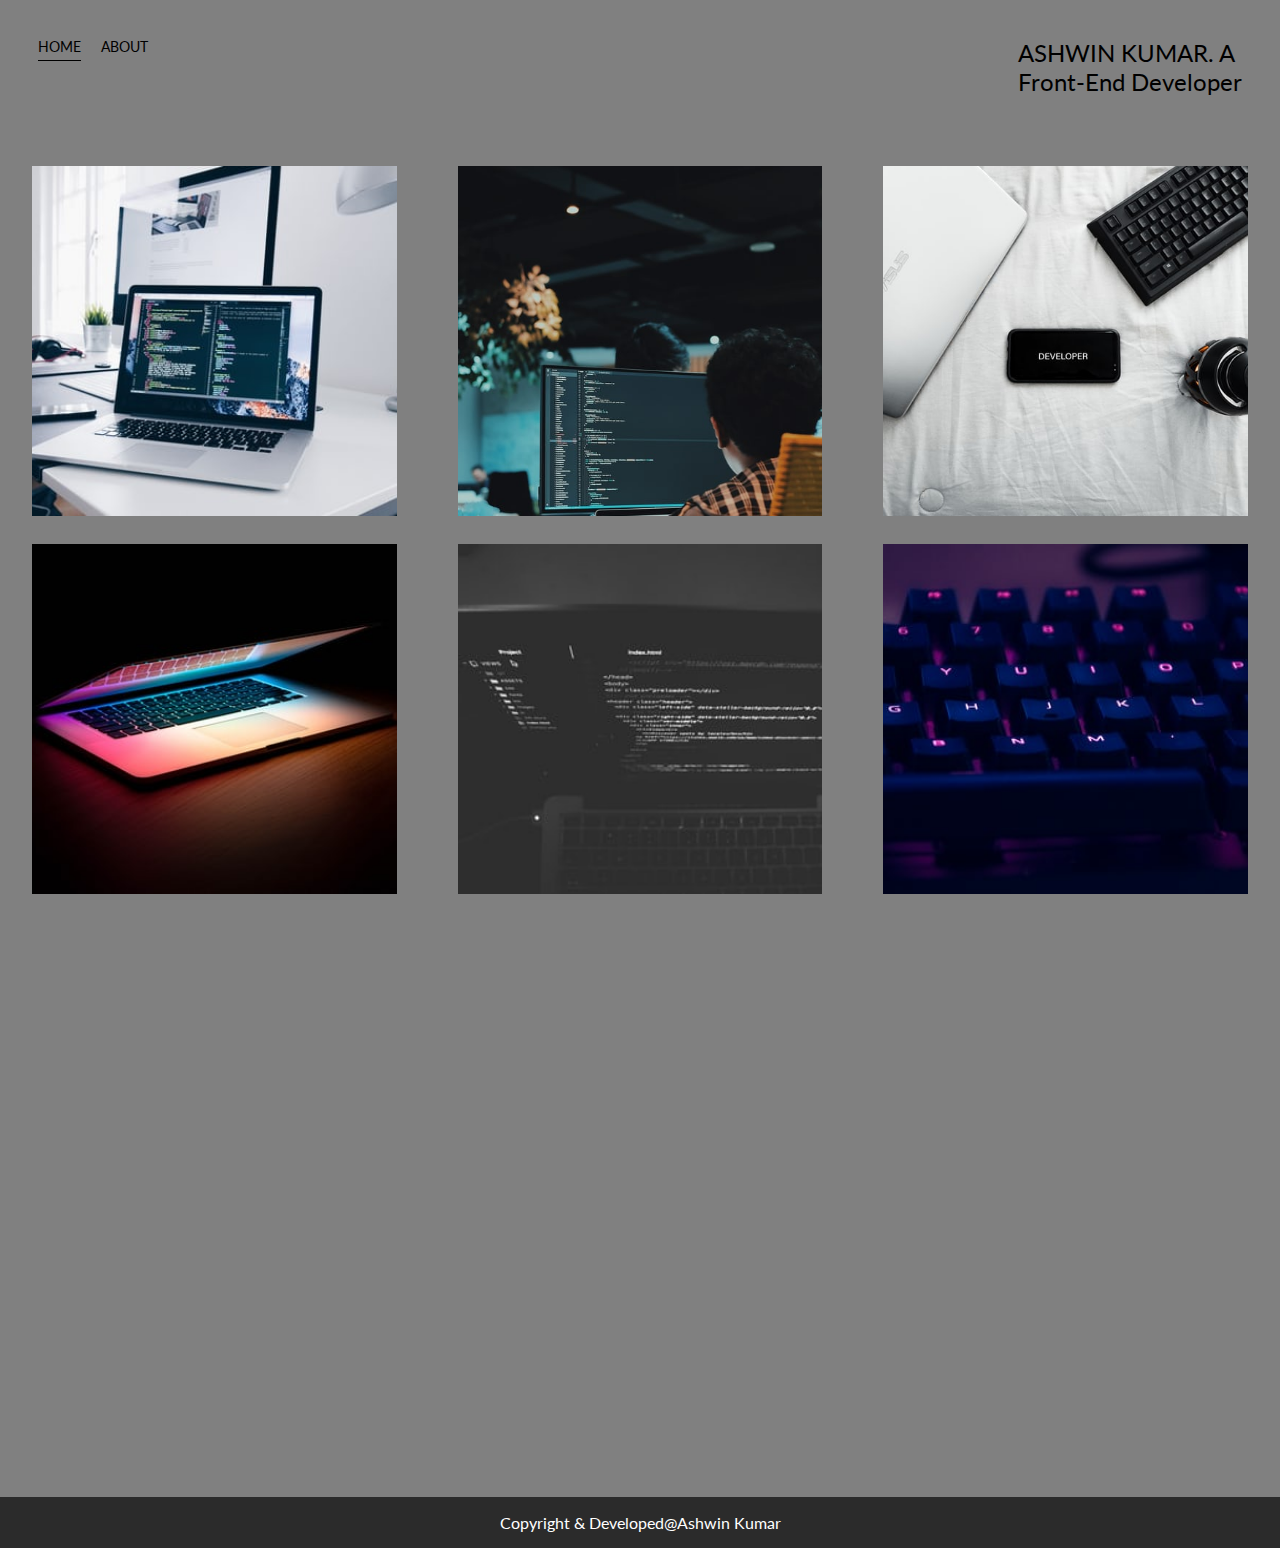
<file: index.html>
<!DOCTYPE html>
<html>
    <head>
    <meta charset="utf-8" />
    <title>profile</title>
    <link href="https://fonts.googleapis.com/css?family=Lato" rel="stylesheet">
    <link rel="stylesheet" href="style.css">
</head>
<body>
    <header>
    
        <div class="nav">
            <div class="left-side">
                <div class="nav-wrapper active-nav-link">
                    <a href="index.html">Home</a>
                </div>
                <div class="nav-wrapper">
                    <a href="about.html">About</a>
                </div>
            </div>
            <div class="right-side">
                <div class="brand">
                    <div> ASHWIN KUMAR. A</div>
                <div>Front-End Developer</div>
                </div>
            </div>
         </div>
         </header>
         <main>

         <div class="content-wrapper">
             <div class="portfolio-items-wrapper">
                <div class="portfolio-item-wrapper">
                    <div class="portfolio-img-background" style="background-image: url(images/1.jpg)"></div>

                    <div class="img-text-wrapper">
                        
                        <div class="subtitle">
                            <a href="https://ashwinash0695.github.io/register-form/"> SIMPLE LOGIN FORM</a>
                        </div>
                    </div>
                    </div>
                
                    <div class="portfolio-item-wrapper">
                    
                        <div class="portfolio-img-background" style="background-image: url(images/2.jpg)"></div>
    
                        <div class="img-text-wrapper">
                            
                            <div class="subtitle">
                                <a href="https://ashwinash0695.github.io/landing-page/"> LANDING PAGE </a>
                            </div>
                        </div>
                        </div>
                        <div class="portfolio-item-wrapper">
                            <div class="portfolio-img-background" style="background-image: url(images/3.jpg)"></div>
        
                            <div class="img-text-wrapper">
                                
                                    
                                
                                <div class="subtitle">
                                    <a href="https://www.google.com/">REACT BLOG </a>
                                </div>
                            </div>
                            </div>
                            <div class="portfolio-item-wrapper">
                                <div class="portfolio-img-background" style="background-image: url(images/4.jpg)"></div>
            
                                <div class="img-text-wrapper">
                                    
                                        
                                   
                                    <div class="subtitle">
                                        <a href="https://github.com/ashwinash0695/fidisyscrud"> IN PROCESS</a>
                                    </div>
                                </div>
                                </div>
                                <div class="portfolio-item-wrapper">
                                    <div class="portfolio-img-background" style="background-image: url(images/5.jpg)"></div>
                
                                    <div class="img-text-wrapper">
                                        
                                            
                                        
                                        <div class="subtitle">
                                            <a href="https://www.google.com/"> COMING SOON</a>
                                        </div>
                                    </div>
                                    </div>
                                    <div class="portfolio-item-wrapper">
                                        
                                        <div class="portfolio-img-background"   style="background-image: url(images/6.jpg)"></div>
                    
                                        <div class="img-text-wrapper">
                                            
                                                
                                            
                                            <div class="subtitle">
                                                <a href="https://www.google.com/"> COMING SOON ></a>
                                            </div>
                                            
                                        </div>
                                        </div>
                                        
                                        

             </div>
            
         
         
 
 
</main>

 
<br/><br/><br/><br/><br/><br/><br/><br/><br/><br/><br/><br/><br/><br/><br/><br/><br/><br/><br/><br/><br/>
<div>
<footer id="main-footer">
    Copyright & Developed@Ashwin Kumar
  </footer>
  </div>

</body>

<script>  
const portfolioitems = document.querySelectorAll(".portfolio-item-wrapper")

portfolioitems.forEach(portfolioItem => {
    portfolioItem.addEventListener('mouseover',() => {
        console.log(portfolioItem.childNodes[1].classList);
        portfolioItem.childNodes[1].classList.add('img-darken');
    })
    portfolioItem.addEventListener('mouseout',() => {
        console.log(portfolioItem.childNodes[1].classList);
        portfolioItem.childNodes[1].classList.remove('img-darken');
    })
})


</script>
</html>
</file>
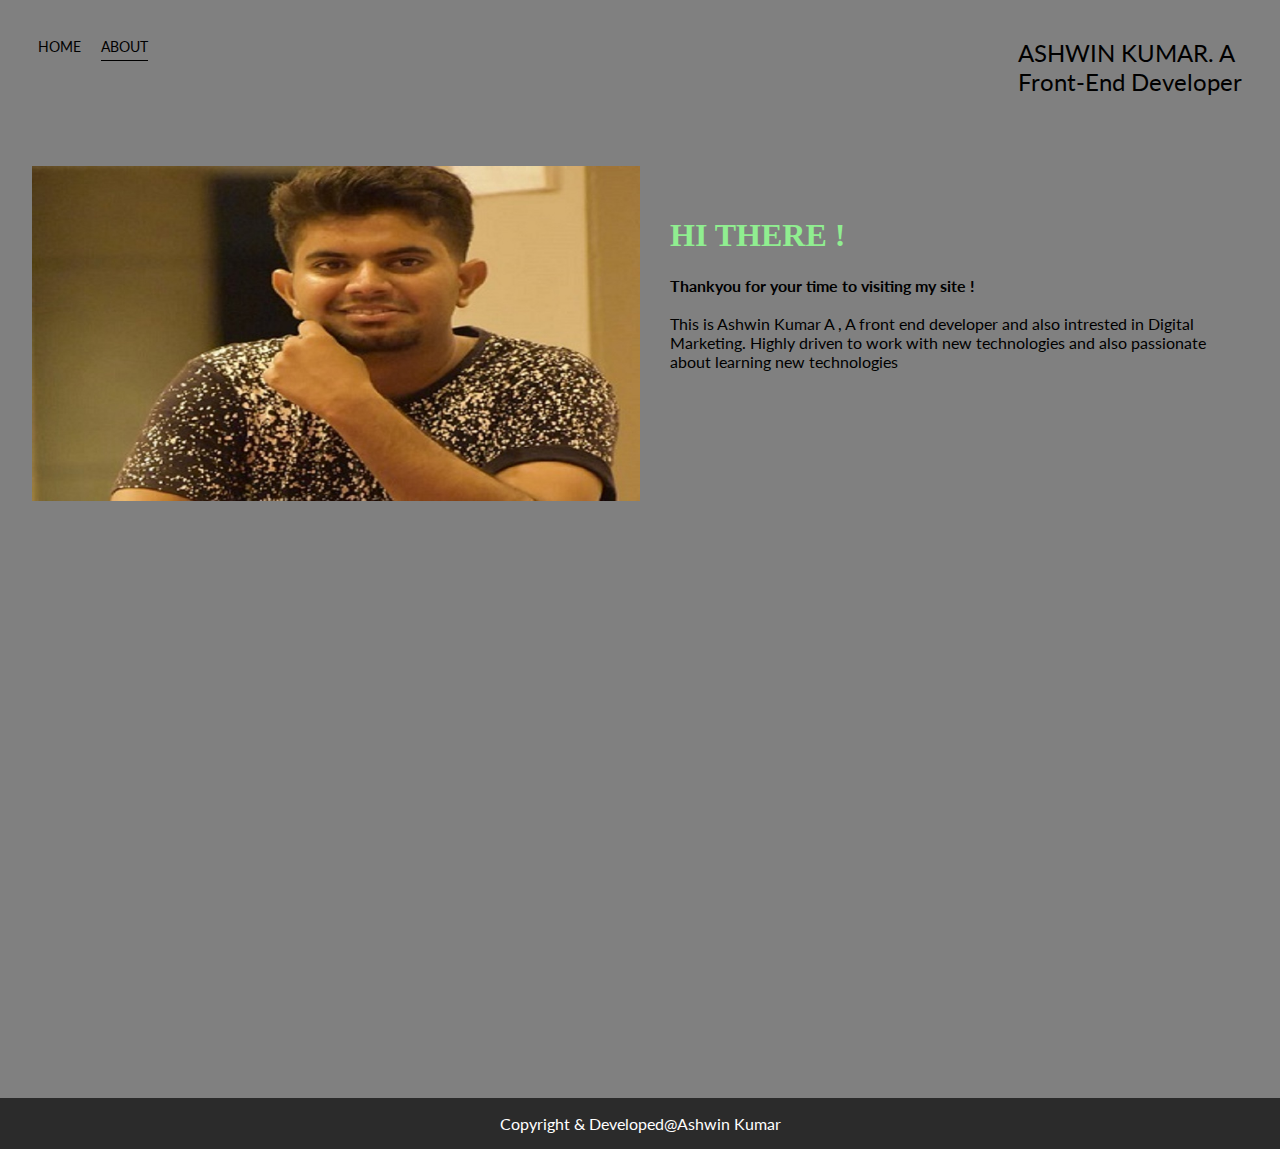
<file: about.html>
<!DOCTYPE html>
<html>
    <head>
    <meta charset="utf-8" />
    <title>About</title>
    <link href="https://fonts.googleapis.com/css?family=Lato" rel="stylesheet">
    <link rel="stylesheet" href="style.css">
   
</head>
<body>
   <header>
   
        <div class="nav">
            <div class="left-side">
                <div class="nav-wrapper ">
                    <a href="index.html">Home</a>
                </div>
                <div class="nav-wrapper active-nav-link">
                    <a href="about.html">About</a>
                </div>
            </div>
            <div class="right-side">
                <div class="brand">
                    <div> ASHWIN KUMAR. A </div>
                    <div>Front-End Developer</div>
                </div>
            </div>
         </div>
        </header>
        <main>
         <div class="content-wrapper">
             <div class="two-column-wrapper">
                 <div class="profile-image-wrapper">
                    <img src="images/profile.jpg">

                 </div>
                 <div class="profile-content-wrapper">
                    <h1>Hi There !</h1>
                    <p><b>Thankyou for your time to visiting my site !</b></br></br> This is Ashwin Kumar A , A front end developer and also intrested in Digital Marketing.
                        Highly driven to work with new technologies and also passionate about learning new technologies  </p>
                       
                           <a href="" class="fa fa-facebook"></a>
                      

                 </div>
             </div>
            
         </div>
         </main>
         <div>
            <footer id="main-footer">
                Copyright & Developed@Ashwin Kumar
              </footer>
        </div>
</body>



</html>
</file>
<file: style.css>
body{
    font-family: "Lato" , sans-serif;
    background-color: gray;
    margin: 0px;
    
    
}
main {
    padding: 2rem;
    min-height: 100vh;
}

.nav {
    display: flex;
    justify-content: space-between;
    padding: 38px;
}
.right-side {
    font-size: x-large;
}

.left-side {
    display: flex;
}
.nav > .left-side > div {
    margin-right: 20px;
    font-size: 0.9em;
    text-transform: uppercase;
}

.nav-wrapper {
    height: 22px;
    border-bottom: 1px solid transparent;
    transition: border-bottom 0.5s;
}

.nav-wrapper a {
    color:black;
    text-decoration: none;
    transition: color 0.5s;
}

.nav-wrapper:hover {
    border-bottom: 1px solid black;
}

.nav-wrapper a:hover {
   color: #000;
}
.active-nav-link {
    border-bottom: 1px solid black;
}
.active-nav-link a {
    color: black !important;
}

.portfolio-items-wrapper {
    padding: 2  %;
    display: grid;
    grid-column-gap: 5%;
    grid-row-gap: 4%;
    grid-template-columns: 1fr 1fr 1fr ;
}
.portfolio-item-wrapper {
    position: relative;
}
.portfolio-img-background {
    height: 350px;
    width: 100%;
    background-size: cover;
    background-position:center;
    background-repeat: no-repeat;
}
.img-text-wrapper {
    position: absolute;
    top: 0;
    display: flex;
    flex-direction: column;
    justify-content: center;
    align-items: right;
    height: 100%;
    text-align: center;
    padding-left: 100px;
    padding-right: 100px;
}

.img-text-wrapper .subtitle a{
    font-weight: 600;
    text-align: center;
    transition: 600;
    color: transparent;

}

.img-text-wrapper:hover .subtitle a{
    text-align: center;
    font-weight: 600;
    color: lightseagreen;
}

.img-darken {
    transition: 1s;
    filter: brightness(10%);
}

.two-column-wrapper {
    display: grid;
    grid-template-columns: 1fr 1fr;
}
.profile-image-wrapper img {
    width: 100%;
}
.profile-content-wrapper {
    padding: 30px;
}
.profile-content-wrapper h1 {
    color:lightgreen;
    font-family: fancy;
    text-transform: uppercase;
}
.profile-content-wrapper p {
    word-spacing: 1%;
    letter-spacing: 1%;
    justify-content: center;
}
footer {
    display: block;
}
#main-footer {
    text-align: center;
    margin-top: auto;
    margin-bottom: 0%;
    padding: 1rem;
    background: #2b2b2b;
    color: #fff;
    
    
}
.fa {
    align-items: center;

}


@media screen and (max-width: 768px) { 
.portfolio-items-wrapper {
    grid-template-columns: 1fr 1fr;

}
}

@media screen and (max-width: 500px) {
.portfolio-items-wrapper {
    grid-template-columns: 1fr;
}
}
@media screen and (max-width: 768px) {
     {
        
        align-items: center;
        text-align: center;
    }
}
@media screen and (max-width: 768px) {
    .two-column-wrapper {
        grid-template-columns: 1fr;
    }
}
@media screen and (max-width: 768px) {
    .profile-content-wrapper  {
        align-content: center;
        font-size: medium;
    }
}
@media screen and (max-width: 500px) {
    .profile-content-wrapper h1 {
        align-content: center;
        font-size: medium;
    }
}
@media screen and (max-width: 768px) {
    .right-side {
        font-size: medium;
    }
}
</file>
